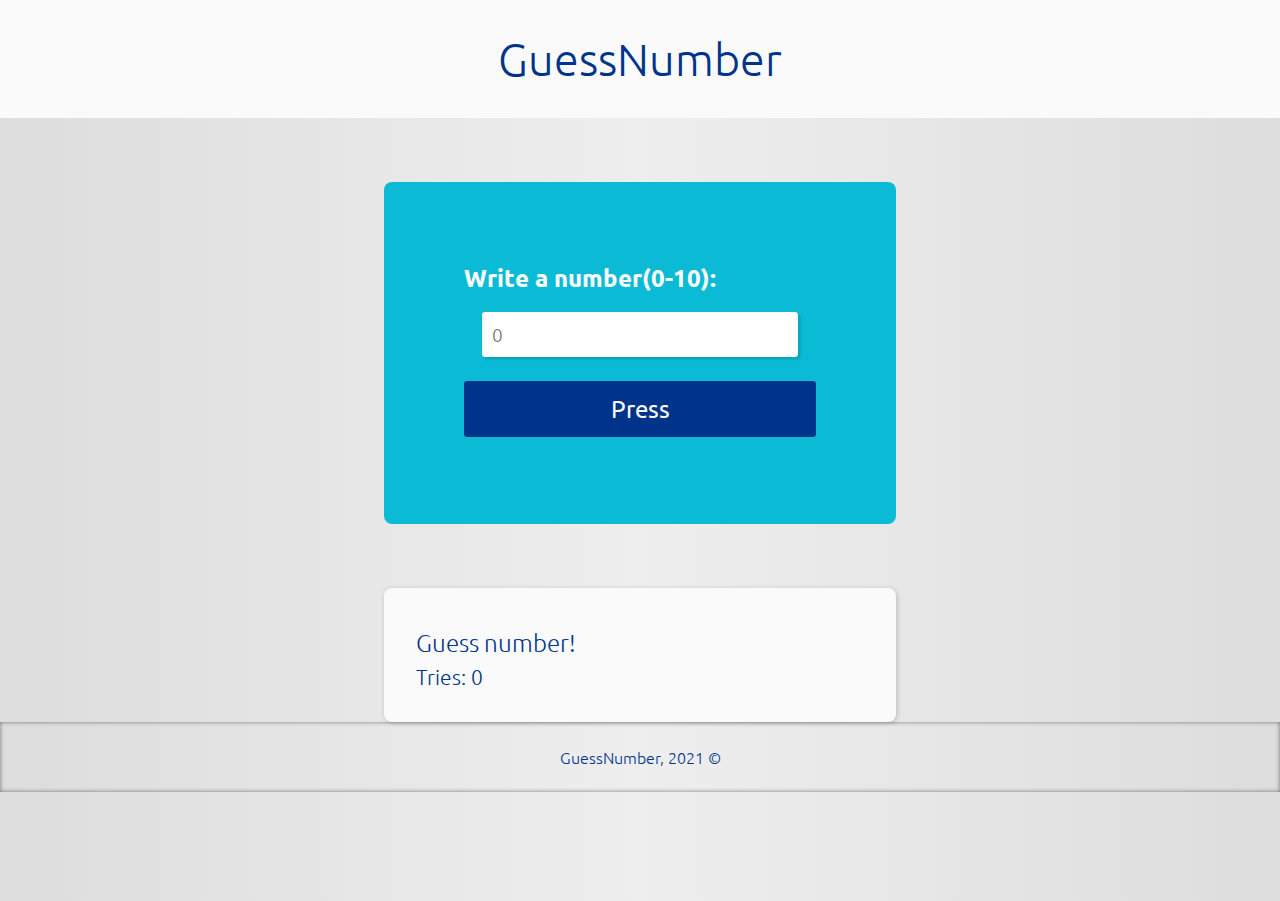
<file: GuessNumber/index.html>
<!DOCTYPE html>
<html lang="pt-br">
<head>
    <meta charset="UTF-8">
    <meta http-equiv="X-UA-Compatible" content="IE=edge">
    <meta name="viewport" content="width=device-width, initial-scale=1.0">
    <title>Take a guess</title>
<link rel="stylesheet" href="css/style.css" type="text/css">    
<script src="js/main.js" defer></script>

<link rel="preconnect" href="https://fonts.googleapis.com">
<link rel="preconnect" href="https://fonts.gstatic.com" crossorigin>
<link href="https://fonts.googleapis.com/css2?family=Ubuntu:wght@300;400;500&display=swap" rel="stylesheet">

</head>

<body>
    <header>
        <a href="#"><h1>GuessNumber</h1></a>
    </header>

    <mainclass class="container">
<form id="form">
    <label for="kick">Write a number(0-10):</label>
    <input type="number" id="kick" max="10" placeholder="0">
<button type="submit">Press</button>
</form> 

<section class="result-box" id="result">
<h2 id="status">Guess number!</h2>
<span id="attempt">Tries: 0</span>
</section>

<button id="btnRestart" onclick="restart()">Play again</button>

    </main>
<footer>
    <p>GuessNumber, 2021 &copy;</p>
</footer>

</body>
</html>
</file>
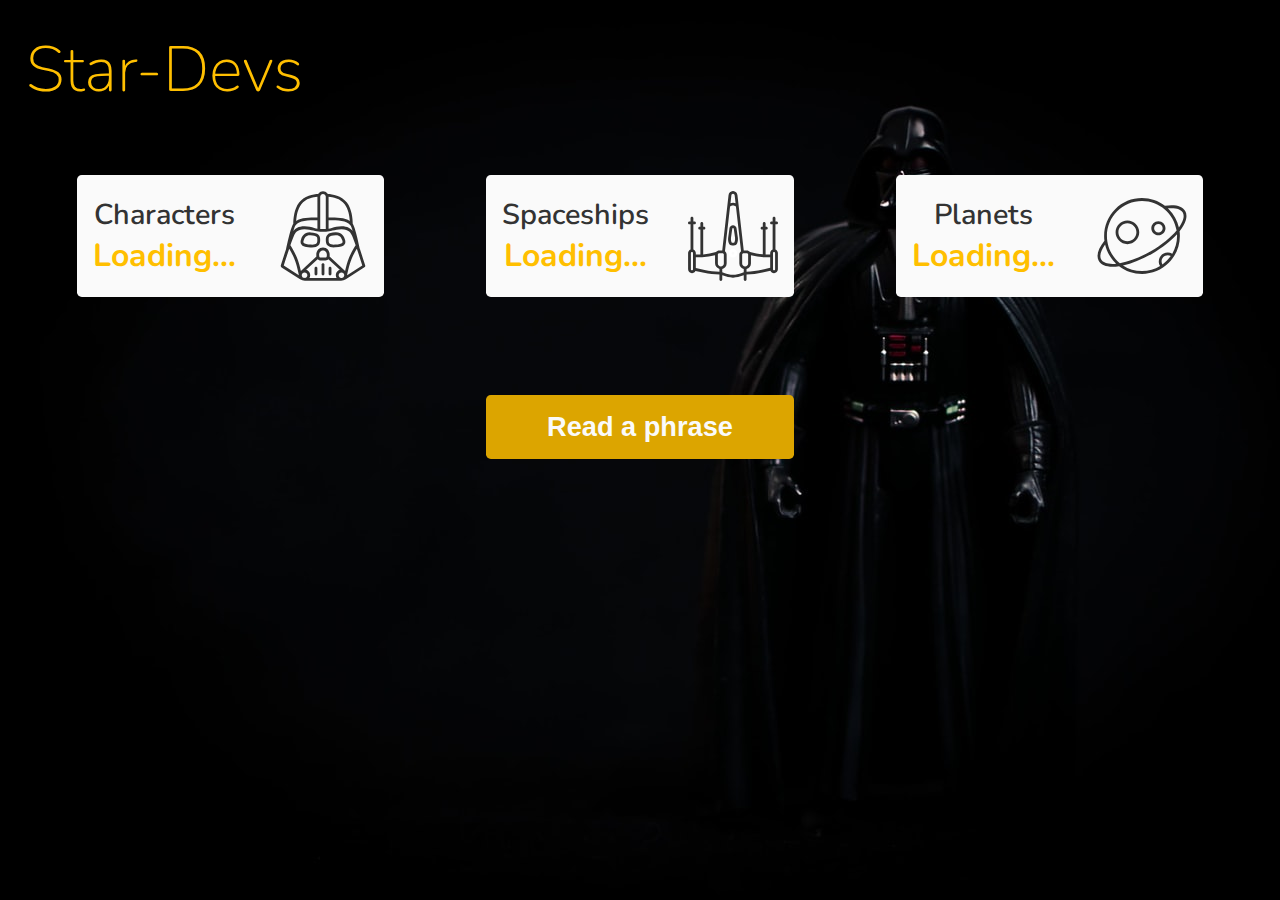
<file: StarDevs/index.html>
<!DOCTYPE html>
<html lang="pt-br">
  <head>
    <meta charset="UTF-8">
    <meta name="viewport" content="width=device-width, initial-scale=1.0">
    <title>Star-Devs</title>
    <!-- CSS -->
    <link rel="stylesheet" href="css/style.css">
    <!-- JS -->
    <script src="js/main.js" defer></script>
    <!-- Fonts -->
    <link rel="preconnect" href="https://fonts.gstatic.com">
    <link href="https://fonts.googleapis.com/css2?family=Nunito:wght@200;600;700&display=swap" rel="stylesheet">
  </head>
  <body>
    <header>
      <h1>Star-Devs</h1>
    </header>

    <main>
      <section class="cards-main">
        <div class="card-container">
          <div class="card-main">
            <span>Characters</span>
            <h2 id="persons">Loading...</h2>
          </div>
          <img src="./img/darth.svg" alt="Character photos">
        </div>

        <div class="card-container">
          <div class="card-main">
            <span>Spaceships</span>
            <h2 id="starships">Loading...</h2>
          </div>
          <img src="./img/starship.svg" alt="Spaceships photos">
        </div>

        <div class="card-container">
          <div class="card-main">
            <span>Planets</span>
            <h2 id="planets">Loading...</h2>
          </div>
          <img src="./img/planet.svg" alt="Planets photos">
        </div>
      </section>

      <section class="phrases-container">
        <button id="btn-phrases" onclick="loadPhrase()">Read a phrase</button>
        <p id="phrase"></p>
      </section>
    </main>

  </body>
</html>
</file>
<file: GuessNumber/css/style.css>
/*GLOBAL*/

:root
{
--white:#fafafa;
--blue:#00348a;
--blue-light:#0bbbd6;
}

*{
margin:0;
padding:0;
box-sizing:border-box;
font-family:'Ubuntu', sans-serif;
text-decoration:none;
}

header
{
width: 100%;
text-align: center;
padding: 2rem;
box-shadow: 0px 2px 4px 2px rgba(0,0,0,0.5);
background-color: var(--white);
}

header a h1
{
    color: var(--blue);
    font-size: 2.8rem;
    font-weight: 300;
}

/*CONTAINER*/
.container
{
    width: 100%;
    
    height: 87vh;
    display: flex;
    flex-direction: column;
    align-items: center;
    justify-content: flex-start;

    background: linear-gradient(to right, #ddd,#eee,#ddd) ;
}

/*FORM*/
.container form
{
    background: var(--blue-light);
    display: flex;
    flex-direction: column;
    width: 40%;
    padding: 5rem;
    margin-top: 5%;
    border-radius: 0.5rem;
}

.container form label
{
    color: var(--white);
    font-size: 1.5rem;
    font-weight: 600;
}

.container form input
{
    border:0;
    outline: 0;
    margin: 5%;
    padding: 10px;
    font-size: 1.2rem;
    font-weight: 300;
    border-radius: 0.2rem;
    box-shadow:  2px 2px 2px 1px rgba(0,0,0,0.1);
}

.container form input:focus
{
box-shadow: inset 1px 2px 4px 2px rgba(0,0,0,0.1);

}

.container form button
{
    cursor: pointer;
    margin-top: 2%;
    margin-bottom: 2%;
    border: 0;
    outline: 0;
    padding: 0.8rem;
    border-radius: 0.2rem;
    font-size: 1.5rem;
    background: var(--blue);
    color: var(--white);
    transition: 0.3s ease-in-out;
}

.container form button:hover
{
    color:var(--blue);
    background: var(--white);    
}

/*SECTION*/

.container .result-box
{
    margin-top: 5%;
    background: var(--white);
    width: 40%;
    padding: 2rem;
    border-radius: 0.5rem;
    box-shadow: 1px 1px 5px 0px rgba(0,0,0,0.2);
    color: #00348a;
}

.container .result-box h2
{
    font-weight: 300;
    font-size: 1.5rem;
    margin: 1.5% 0%;

}

.container .result-box span
{
  font-size: 1.3rem;
  font-weight: 300;  
}

/*BTN PRESS AGAIN*/

.container #btnRestart
{
    cursor: pointer;
    border: 0;
    outline: 0;
    background: var(--white);
    color:var(--blue);
    padding: 1rem;
    margin-top: 3%;
    font-size: 1.3rem;
    border-radius: 0.3rem;
    box-shadow: 1px 1px 5px 0px rgba(0,0,0,0.3);
    transition: 0.2s ease-in-out;
    display: none;
}

.container #btnRestart:hover
{
background: var(--blue);
color: var(--white);
}

footer
{
width: 100%;
padding: 1.5rem;
text-align: center;
box-shadow: inset 0px 0px 4px 0px rgba(0,0,0,0.5);
}


footer p
{
color: var(--blue);
font-size: 1rem;
font-weight: 300;
}
</file>
<file: StarDevs/css/style.css>
/* Global ================ */
:root {
  --yellow: #DCA500;
  --yellow-light: #FFBF00;
  --grey: #333;
  --white: #fafafa;
}

* {
  margin: 0;
  padding: 0;
  box-sizing: border-box;
}

body {
  background: url('../img/bg.jpg');
  padding: 2%;
}

/* Texts ================ */
h1, h2, span, p {
  font-family: 'Nunito', sans-serif;
  color: var(--white);
}

/* Header ================ */
header h1 {
  color: var(--yellow-light);
  font-weight: 200;
  font-size: 4em;
}

/* Cards ================ */
main .cards-main {
  display: flex;
  align-items: center;
  justify-content: space-around;

  margin-top: 5%;
}

main .cards-main .card-container {
  width: 25%;
  background-color: var(--white);
  padding: 1rem;
  border-radius: 0.3rem;
  cursor: pointer;

  display: flex;
  align-items: center;
  justify-content: space-between;

  transition: 0.3s ease-in-out;
}

main .cards-main .card-container:hover {
  margin-top: -3%;
  border-radius: 1rem;
  box-shadow: 0px 0px 5px 3px #999;
}

main .cards-main .card-container .card-main {
  display: flex;
  flex-direction: column;
  align-items: center;
  justify-content: center;
}

main .cards-main .card-container .card-main span {
  color: var(--grey);
  font-size: 1.8em;
  font-weight: 600;
}

main .cards-main .card-container .card-main h2 {
  color: var(--yellow-light);
  font-size: 2em;
}


/* Phrases ================ */
main .phrases-container {
  width: 100%;
  margin-top: 8%;

  display: flex;
  flex-direction: column;
  align-items: center; 
}

main .phrases-container button {
  width: 25%;
  border: none;
  outline: none;
  padding: 1rem;
  border-radius: 0.3rem;
  cursor: pointer;

  font-size: 1.7em;
  font-weight: 600;

  background-color: var(--yellow);
  color: var(--white);

  transition: 0.3s ease-in-out;
}

main .phrases-container button:hover {
  border-radius: 2rem;
  color: var(--yellow);
  background-color: var(--white);
}

main .phrases-container p {
  text-align: center;
  width: 75%;
  font-size: 2em;
  font-weight: 700;
  margin-top: 4%;

  transition: 0.1s ease-in;
}

main .phrases-container p:hover {
  opacity: 0.7;
}
</file>
